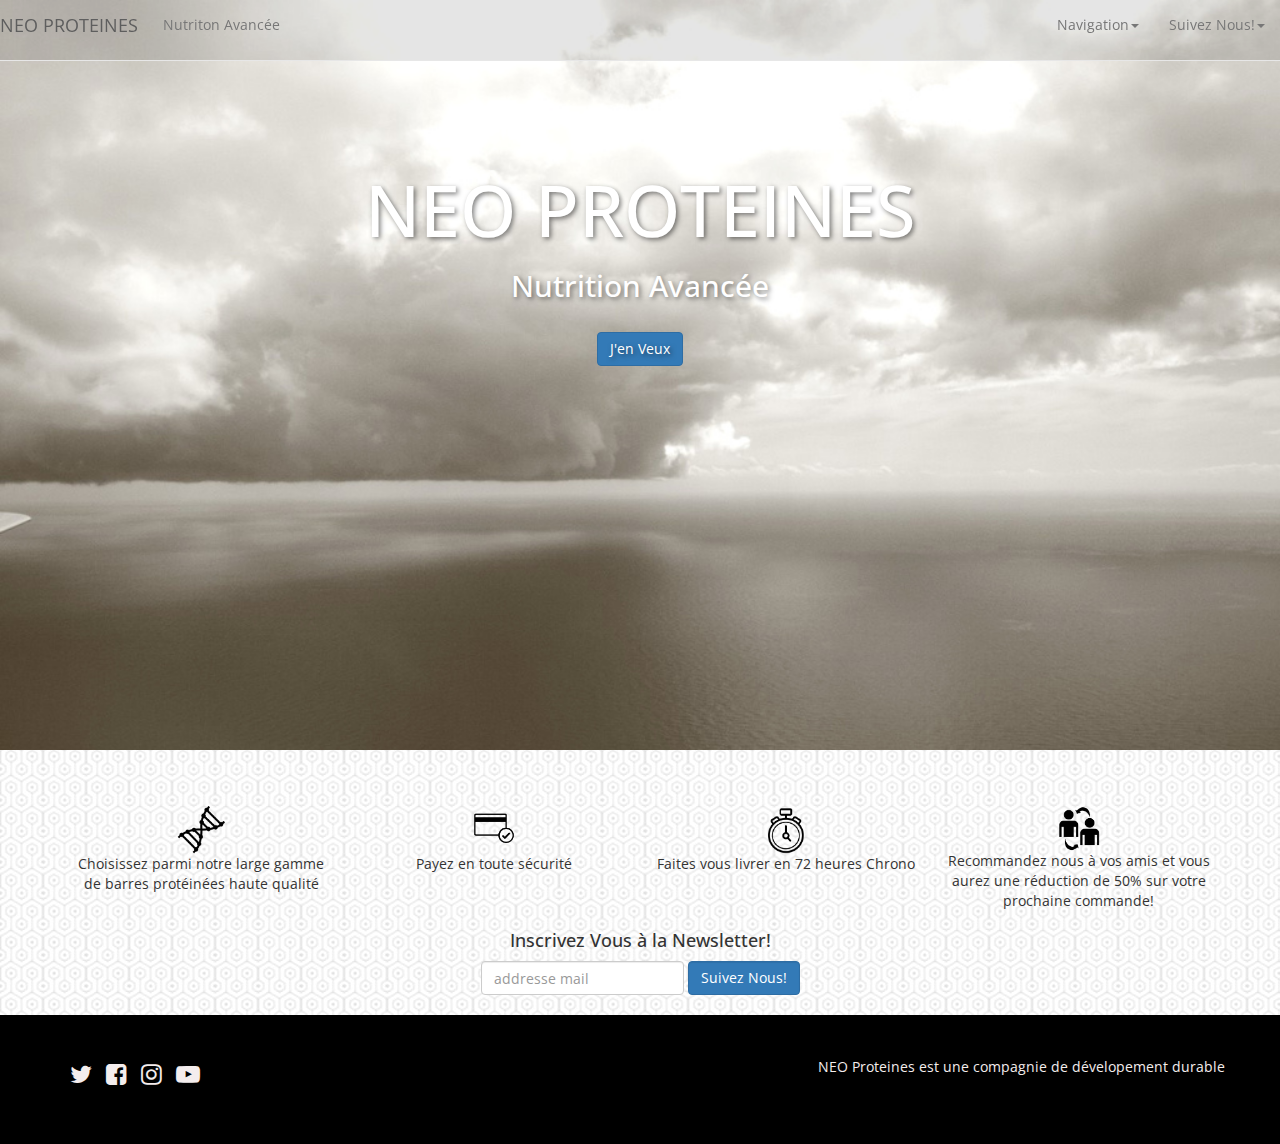
<file: index.html>
<!DOCTYPE html>
<html>
  <head>
    <meta charset="utf-8">
    <meta http-equiv="X-UA-Compatible" content="IE=edge">
    <meta name="viewport" content="width=device-width, initial-scale=1">

    <title>NEO Protéine - Nutrition avancée              </title>

    <link rel="stylesheet" href="https://maxcdn.bootstrapcdn.com/bootstrap/3.2.0/css/bootstrap.min.css">
    <link rel="stylesheet" href="https://maxcdn.bootstrapcdn.com/font-awesome/4.1.0/css/font-awesome.min.css">
    <link href='http://fonts.googleapis.com/css?family=Open+Sans:400,300,700' rel='stylesheet' type='text/css'>
    <link rel="stylesheet" type="text/css" href="css/style.css">

    <!-- HTML5 Shim and Respond.js IE8 support of HTML5 elements and media queries -->
    <!-- Leave those next 4 lines if you care about users using IE8 -->
    <!--[if lt IE 9]>
      <script src="https://oss.maxcdn.com/html5shiv/3.7.2/html5shiv.min.js"></script>
      <script src="https://oss.maxcdn.com/respond/1.4.2/respond.min.js"></script>
    <![endif]-->
  </head>
  <body>
  <nav class="navbar navbar-default navbar-fixed-top navbar-transparent">
  <div class="container-fluid">
    <!-- Brand and toggle get grouped for better mobile display -->
    <div class="navbar-header">
      
      <button type="button" class="navbar-toggle" data-toggle="collapse" data-target="#bs-example-navbar-collapse-1">
            <span class="sr-only">Menu</span>
            <span class="icon-bar"></span>
            <span class="icon-bar"></span>
            <span class="icon-bar"></span>
      </button>

      <ul class="list-inline">
      <li class="navbar-brand"> NEO PROTEINES</li>
      <li class="navbar-text topright"><P>Nutriton Avancée<P></li>
      </ul>
    </div>

    <!-- Collect the nav links, forms, and other content for toggling -->
    <div class="collapse navbar-collapse" id="bs-example-navbar-collapse-1">
      

      <ul class="nav navbar-nav navbar-right">
          <li class="dropdown">
          <a href="#" class="dropdown-toggle" data-toggle="dropdown" role="button" aria-haspopup="true" aria-expanded="false"><span>Navigation<span class="caret"></span></a>
          <ul class="dropdown-menu liens" id="liens">
            
            <li><a href="index.html"><i class="fa fa-home"></i> Home </a></li>
            <li><a href="shop.html"><i class="fa fa-shopping-cart"></i> Shop</a></li>
            <li><a href="checkout.html"><i class="fa fa-credit-card"></i> Check-out</a> </li>
            <li><a href="contact.html"><i class="fa fa-globe"></i> Contact </a></li>
          </ul>

        <li class="dropdown">
          <a href="#" class="dropdown-toggle" data-toggle="dropdown" role="button" aria-haspopup="true" aria-expanded="false"><span>Suivez Nous!<span class="caret"></span></a>
          <ul class="dropdown-menu liens" id="liens">
            <li><a href="http://www.twitter.com/neoproteine"><i class="fa fa-twitter-square"></i> Twitter</a></li>
            <li><a href="http://www.facebook.com/neoproteine"><i class="fa fa-facebook-square"></i> Facebook</a></li>
          </ul>
        </li>
      </ul>
    </div><!-- /.navbar-collapse -->
  </div><!-- /.container-fluid -->
</nav>

<div id="wrapper" class="text-center image.responsive">
  <h1>NEO PROTEINES</h1>
  <h2> Nutrition Avancée </h2>
  <br>
  <a class="btn btn-primary" role="button" href="shop.html">J'en Veux</a> 
<div class="spacer2"></div>
</div>  
<div class="spacer1"></div>

  <div class="container text-center">
    <div class="row">
      <div class="col-xs-12 col-md-6 col-lg-3">
        <img src="images/dna.png" width="48" alt="magazin"> 
        <p>Choisissez parmi notre large gamme de barres protéinées haute qualité</p> 
      </div>
      <div class="col-xs-12 col-md-6 col-lg-3">
        <img src="images/card.png" width="48" alt="payment">
        <p>Payez en toute sécurité</p>
      </div>
      <div class="col-xs-12 col-md-6 col-lg-3">
        <img src="images/chrono.png" width="48" alt="72H chrono">
        <p>Faites vous livrer en 72 heures Chrono</p>
      </div>
      <div class="col-xs-12 col-md-6 col-lg-3">
        <img src="images/chat.png" width="48" alt="Recommendez">
        <p>Recommandez nous à vos amis et vous aurez une réduction de 50% sur votre prochaine commande!</p>
      </div>
    </div>
  </div>
          <div class="vertical-spacer"></div>
          <div class="container">
            <div class="row">
              <div class="col-xs-12 text-center">

                <h4>Inscrivez Vous à la Newsletter!</h4>

                <!-- Begin MailChimp Signup Form -->


<div id="mc_embed_signup">
<form action="http://rgeant.us11.list-manage.com/subscribe/post?u=2e0fa464bfa2faa9287239fa1&amp;id=2bb0814d63" method="post" id="mc-embedded-subscribe-form" name="mc-embedded-subscribe-form" class="validate form-inline" target="_blank" novalidate>
    <div id="mc_embed_signup_scroll">
  
  <input type="email" value="" name="EMAIL" class="email form-control" id="mce-EMAIL" placeholder="addresse mail" required>
    
  <input type="submit" value="Suivez Nous!" name="subscribe" id="mc-embedded-subscribe" class="btn btn-primary form-control">
    </div>
</div>
</form>
</div>

<!--End mc_embed_signup-->
</div>
            </div>
          </div>

          <div class="vertical-spacer" style="height:20px;"></div>


<div id="footer">
<div class="container">
  <div class="row">
      <div class="col-xs-6">
          <ul class="list-inline social">
              <li><a href="https://twitter.com/rod_sky"><i class="fa fa-twitter"></i></a></li>
              <li><a href="http://facebook.com/rodolphe.geant"><i class="fa fa-facebook-square"></i></a></li>
              <li><a href="https://instagram.com/iceme"><i class="fa fa-instagram"></i></a></li>
              <li><a href="https://youtube.com/rodolphe.geant"><i class="fa fa-youtube-play"></i></a></li>
          </ul>
      </div class="col-xs-6">

              <p class="text-right"> NEO Proteines est une compagnie de dévelopement durable </p>
      <div>

      </div>
</div>
</div>

  



  



    <!-- Including Bootstrap JS (with its jQuery dependency) so that dynamic components work -->
    <script src="https://ajax.googleapis.com/ajax/libs/jquery/1.11.1/jquery.min.js"></script>
    <script src="https://maxcdn.bootstrapcdn.com/bootstrap/3.2.0/js/bootstrap.min.js"></script>
  </body>
</html>
</file>
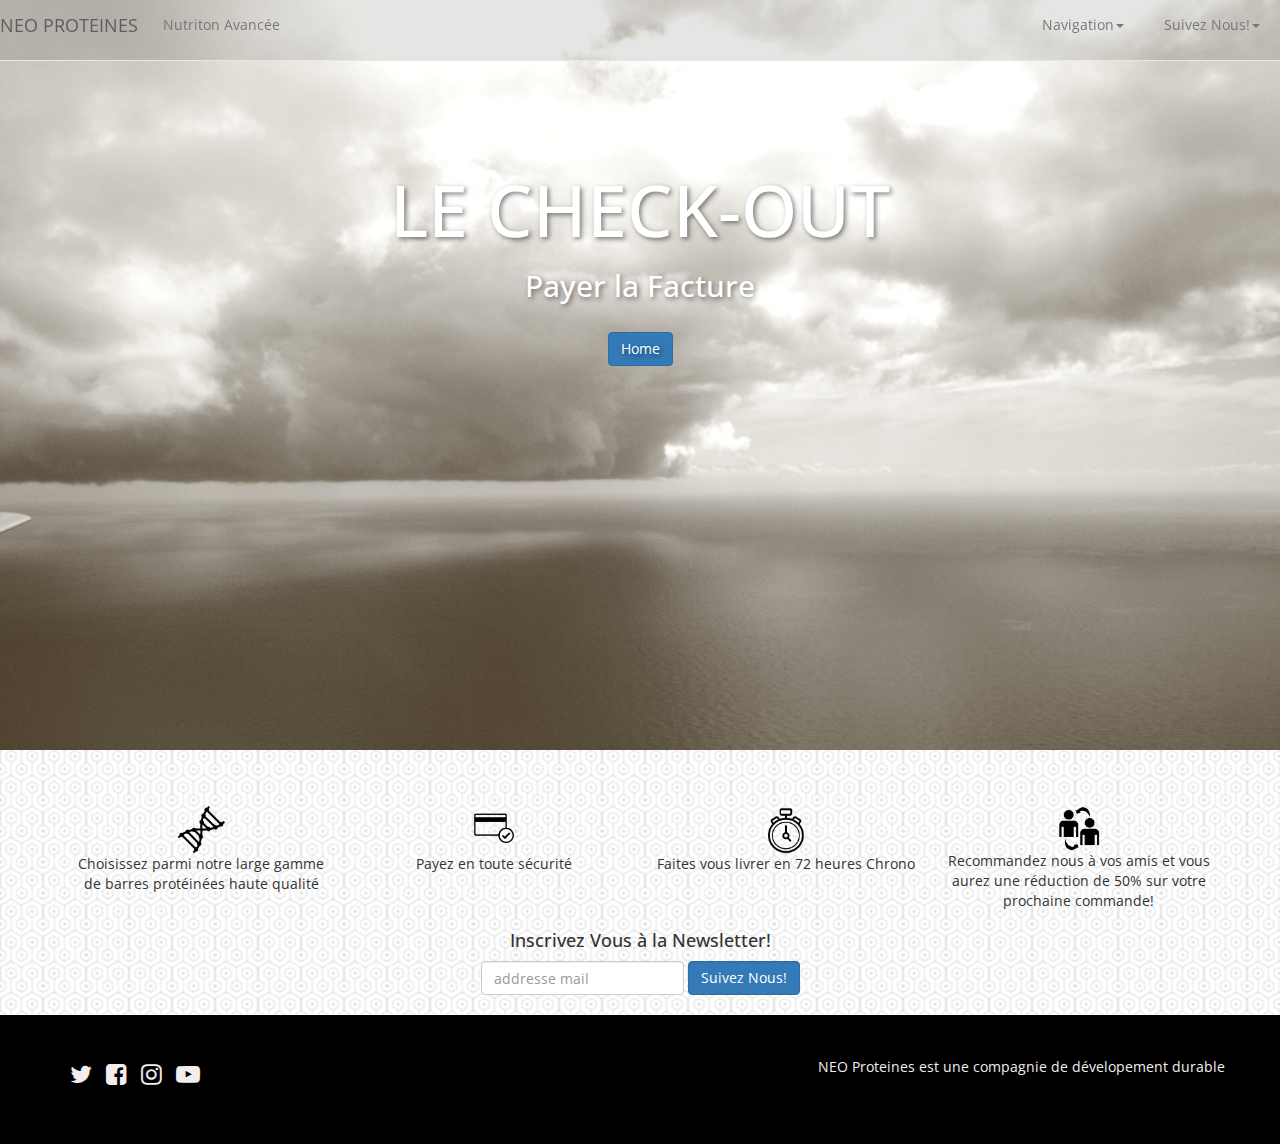
<file: checkout.html>
<!DOCTYPE html>
<html>
  <head>
    <meta charset="utf-8">
    <meta http-equiv="X-UA-Compatible" content="IE=edge">
    <meta name="viewport" content="width=device-width, initial-scale=1">

    <title>NEO Protéine - Nutrition avancée              </title>

    <link rel="stylesheet" href="https://maxcdn.bootstrapcdn.com/bootstrap/3.2.0/css/bootstrap.min.css">
    <link rel="stylesheet" href="https://maxcdn.bootstrapcdn.com/font-awesome/4.1.0/css/font-awesome.min.css">
    <link href='http://fonts.googleapis.com/css?family=Open+Sans:400,300,700' rel='stylesheet' type='text/css'>
    <link rel="stylesheet" type="text/css" href="css/style.css">

    <!-- HTML5 Shim and Respond.js IE8 support of HTML5 elements and media queries -->
    <!-- Leave those next 4 lines if you care about users using IE8 -->
    <!--[if lt IE 9]>
      <script src="https://oss.maxcdn.com/html5shiv/3.7.2/html5shiv.min.js"></script>
      <script src="https://oss.maxcdn.com/respond/1.4.2/respond.min.js"></script>
    <![endif]-->
  </head>
  <body>
  <nav class="navbar navbar-default navbar-fixed-top navbar-transparent">
  <div class="container-fluid">
    <!-- Brand and toggle get grouped for better mobile display -->
    <div class="navbar-header">

      <button type="button" class="navbar-toggle" data-toggle="collapse" data-target="#bs-example-navbar-collapse-1">
            <span class="sr-only">Menu</span>
            <span class="icon-bar"></span>
            <span class="icon-bar"></span>
            <span class="icon-bar"></span>
      </button>
      
      <ul class="list-inline">
      <li class="navbar-brand"> NEO PROTEINES</li>
      <li class="navbar-text topright"><P>Nutriton Avancée<P></li>
      </ul>
    </div>

    <!-- Collect the nav links, forms, and other content for toggling -->
    <div class="collapse navbar-collapse" id="bs-example-navbar-collapse-1">
      

      <ul class="nav navbar-nav navbar-right list-inline">
        <li class="dropdown">
          <a href="#" class="dropdown-toggle" data-toggle="dropdown" role="button" aria-haspopup="true" aria-expanded="false"><span>Navigation<span class="caret"></span></a>
          <ul class="dropdown-menu liens" id="liens">

            <li><a href="index.html"><i class="fa fa-home"></i> Home </a></li>
            <li><a href="shop.html"><i class="fa fa-shopping-cart"></i> Shop</a></li>
            <li><a href="checkout.html"><i class="fa fa-credit-card"></i> Check-out</a> </li>
            <li><a href="contact.html"><i class="fa fa-globe"></i> Contact </a></li>
          </ul>

        <li class="dropdown">
          <a href="#" class="dropdown-toggle" data-toggle="dropdown" role="button" aria-haspopup="true" aria-expanded="false"><span>Suivez Nous!<span class="caret"></span></a>
          <ul class="dropdown-menu liens" id="liens">
            <li><a href="http://www.twitter.com/neoproteine"><i class="fa fa-twitter-square"></i> Twitter</a></li>
            <li><a href="http://www.facebook.com/neoproteine"><i class="fa fa-facebook-square"></i> Facebook</a></li>
          </ul>
        </li>
      </ul>
    </div><!-- /.navbar-collapse -->
  </div><!-- /.container-fluid -->
</nav>

<div id="wrapper" class="text-center">
  <h1>LE CHECK-OUT</h1>
  <h2> Payer la Facture </h2>
  <br>
  <a class="btn btn-primary" role="button" href="index.html">Home</a> 
  <div class="spacer2"></div>
</div>  
<div class="spacer1"></div>

  <div class="container text-center">
    <div class="row">
      <div class="col-xs-12 col-md-6 col-lg-3">
        <img src="images/dna.png" width="48" alt="magazin"> 
        <p>Choisissez parmi notre large gamme de barres protéinées haute qualité</p> 
      </div>
      <div class="col-xs-12 col-md-6 col-lg-3">
        <img src="images/card.png" width="48" alt="payment">
        <p>Payez en toute sécurité</p>
      </div>
      <div class="col-xs-12 col-md-6 col-lg-3">
        <img src="images/chrono.png" width="48" alt="72H chrono">
        <p>Faites vous livrer en 72 heures Chrono</p>
      </div>
      <div class="col-xs-12 col-md-6 col-lg-3">
        <img src="images/chat.png" width="48" alt="Recommendez">
        <p>Recommandez nous à vos amis et vous aurez une réduction de 50% sur votre prochaine commande!</p>
      </div>
    </div>
  </div>

            <div class="vertical-spacer"></div>
          <div class="container">
            <div class="row">
              <div class="col-xs-12 text-center">

                <h4>Inscrivez Vous à la Newsletter!</h4>

                <!-- Begin MailChimp Signup Form -->


<div id="mc_embed_signup">
<form action="http://rgeant.us11.list-manage.com/subscribe/post?u=2e0fa464bfa2faa9287239fa1&amp;id=2bb0814d63" method="post" id="mc-embedded-subscribe-form" name="mc-embedded-subscribe-form" class="validate form-inline" target="_blank" novalidate>
    <div id="mc_embed_signup_scroll">
  
  <input type="email" value="" name="EMAIL" class="email form-control" id="mce-EMAIL" placeholder="addresse mail" required>
    
  <input type="submit" value="Suivez Nous!" name="subscribe" id="mc-embedded-subscribe" class="btn btn-primary form-control"></div>
    </div>
</form>
</div>

<!--End mc_embed_signup-->
</div>
            </div>
          </div>

          <div class="vertical-spacer" style="height:20px;"></div>




<div id="footer">
<div class="container">
  <div class="row">
      <div class="col-xs-6">
          <ul class="list-inline social">
              <li><a href="https://twitter.com/rod_sky"><i class="fa fa-twitter"></i></a></li>
              <li><a href="http://facebook.com/rodolphe.geant"><i class="fa fa-facebook-square"></i></a></li>
              <li><a href="https://instagram.com/iceme"><i class="fa fa-instagram"></i></a></li>
              <li><a href="https://youtube.com/rodolphe.geant"><i class="fa fa-youtube-play"></i></a></li>
          </ul>
      </div class="col-xs-6">

              <p class="text-right"> NEO Proteines est une compagnie de dévelopement durable </p>
      <div>

      </div>
</div>
</div>

  



  



    <!-- Including Bootstrap JS (with its jQuery dependency) so that dynamic components work -->
    <script src="https://ajax.googleapis.com/ajax/libs/jquery/1.11.1/jquery.min.js"></script>
    <script src="https://maxcdn.bootstrapcdn.com/bootstrap/3.2.0/js/bootstrap.min.js"></script>
  </body>
</html>
</file>
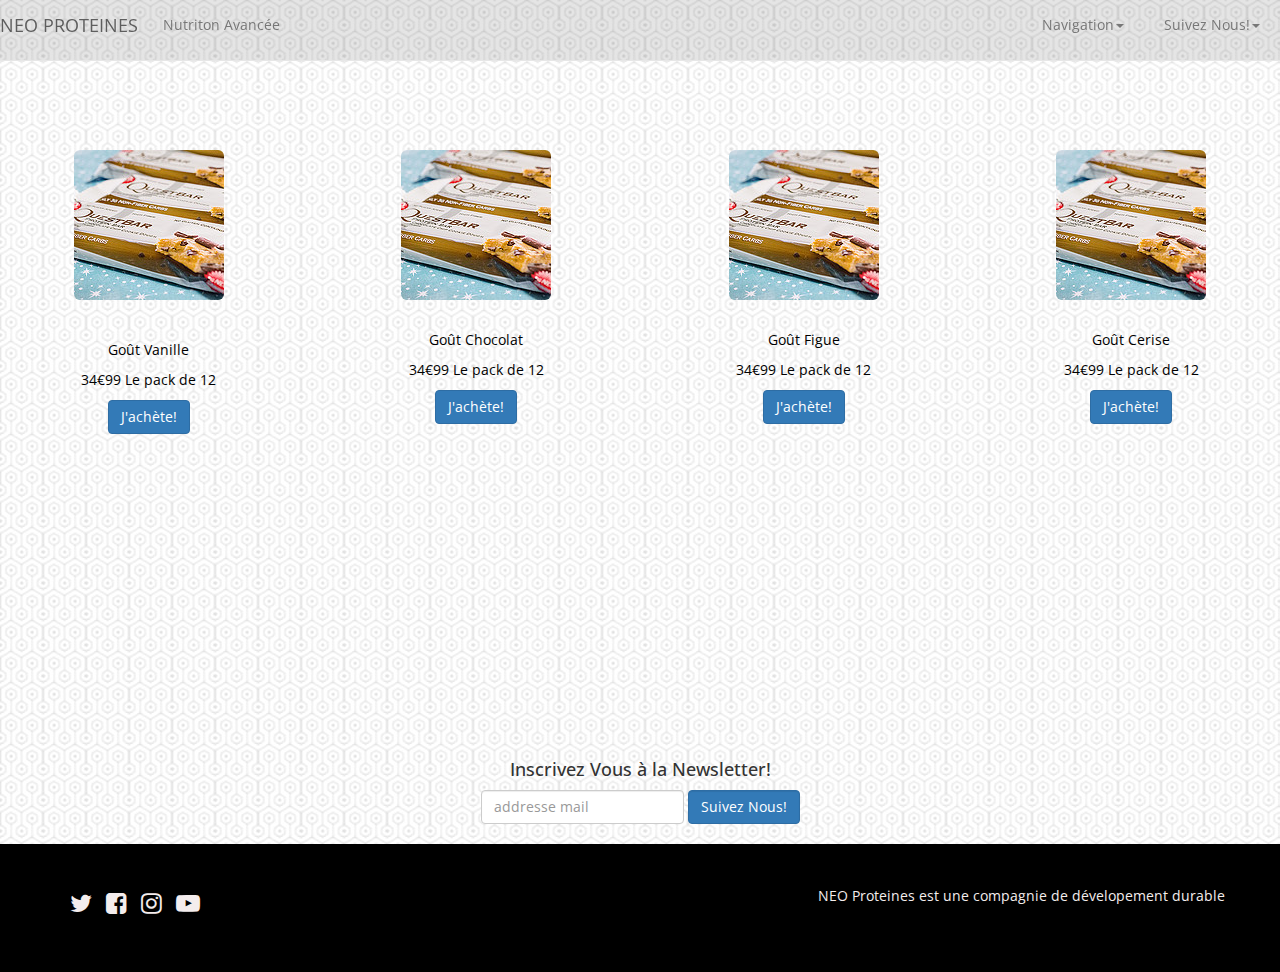
<file: shop.html>
<!DOCTYPE html>
<html>
  <head>
    <meta charset="utf-8">
    <meta http-equiv="X-UA-Compatible" content="IE=edge">
    <meta name="viewport" content="width=device-width, initial-scale=1">

    <title>NEO Protéine - Nutrition avancée              </title>

    <link rel="stylesheet" href="https://maxcdn.bootstrapcdn.com/bootstrap/3.2.0/css/bootstrap.min.css">
    <link rel="stylesheet" href="https://maxcdn.bootstrapcdn.com/font-awesome/4.1.0/css/font-awesome.min.css">
    <link href='http://fonts.googleapis.com/css?family=Open+Sans:400,300,700' rel='stylesheet' type='text/css'>
    <link rel="stylesheet" type="text/css" href="css/style.css">

    <!-- HTML5 Shim and Respond.js IE8 support of HTML5 elements and media queries -->
    <!-- Leave those next 4 lines if you care about users using IE8 -->
    <!--[if lt IE 9]>
      <script src="https://oss.maxcdn.com/html5shiv/3.7.2/html5shiv.min.js"></script>
      <script src="https://oss.maxcdn.com/respond/1.4.2/respond.min.js"></script>
    <![endif]-->
  </head>
  <body>
  <body>
  <nav class="navbar navbar-default navbar-fixed-top navbar-transparent">
  <div class="container-fluid">
    <!-- Brand and toggle get grouped for better mobile display -->
    <div class="navbar-header">

      <button type="button" class="navbar-toggle" data-toggle="collapse" data-target="#bs-example-navbar-collapse-1">
            <span class="sr-only">Menu</span>
            <span class="icon-bar"></span>
            <span class="icon-bar"></span>
            <span class="icon-bar"></span>
      </button>

      <ul class="list-inline">
      <li class="navbar-brand"> NEO PROTEINES</li>
      <li class="navbar-text topright"><P>Nutriton Avancée<P></li>
      </ul>
    </div>

    <!-- Collect the nav links, forms, and other content for toggling -->
    <div class="collapse navbar-collapse" id="bs-example-navbar-collapse-1">
      

      <ul class="nav navbar-nav navbar-right list-inline">
        <li class="dropdown">
          <a href="#" class="dropdown-toggle" data-toggle="dropdown" role="button" aria-haspopup="true" aria-expanded="false"><span>Navigation<span class="caret"></span></a>
          <ul class="dropdown-menu liens" id="liens">
            
            <li><a href="index.html"><i class="fa fa-home"></i> Home </a></li>
            <li><a href="shop.html"><i class="fa fa-shopping-cart"></i> Shop</a></li>
            <li><a href="checkout.html"><i class="fa fa-credit-card"></i> Check-out</a> </li>
            <li><a href="contact.html"><i class="fa fa-globe"></i> Contact </a></li>
          </ul>

       
        <li class="dropdown">
          <a href="#" class="dropdown-toggle" data-toggle="dropdown" role="button" aria-haspopup="true" aria-expanded="false"><span>Suivez Nous!<span class="caret"></span></a>
          <ul class="dropdown-menu liens" id="liens">
            <li><a href="http://www.twitter.com/neoproteine"><i class="fa fa-twitter-square"></i> Twitter</a></li>
            <li><a href="http://www.facebook.com/neoproteine"><i class="fa fa-facebook-square"></i> Facebook</a></li>

          </ul>
        </li>
      </ul>
    </div><!-- /.navbar-collapse -->
  </div><!-- /.container-fluid -->
</nav>


<div id="wrappershop" class="text-center">
  <!--  -->
    <div class="vertical-spacer" style="height:100px;"></div>
    <div class="row shop-attribute">
      
      <div class="col-xs-12 col-md-6 col-lg-3">
        <img src="images/bar.jpg" alt="bar" class="img-rounded">
        <div class="vertical-spacer" style="height:40px;"></div> 
        <p>Goût Vanille</p>
        <p>34€99 Le pack de 12</p>
        <button type="button" class="btn btn-primary" data-toggle="modal" data-target="#myModal">J'achète!</button>
        <div class="vertical-spacer" style="height:30px;"></div>
       
      </div>

     <!-- Modal -->
<div class="modal fade" id="myModal" tabindex="-1" role="dialog" aria-labelledby="myModalLabel">
  <div class="modal-dialog" role="document">
    <div class="modal-content">
      <div class="modal-header">
        <button type="button" class="close" data-dismiss="modal" aria-label="Close"><span aria-hidden="true">&times;</span></button>
        <h4 class="modal-title" id="myModalLabel">J'achète!</h4>
      </div>
      <div class="modal-body">
<div id="wufoo-x1z0dr6r151o525">
Fill out my <a href="https://rodolphe85.wufoo.com/forms/x1z0dr6r151o525">online form</a>.
</div>
<div id="wuf-adv" style="font-family:inherit;font-size: small;color:#a7a7a7;text-align:center;display:block;">The easy to use <a href="http://www.wufoo.com/form-builder/">Wufoo form builder</a> helps you make forms easy, fast, and fun.</div>
<script type="text/javascript">var x1z0dr6r151o525;(function(d, t) {
var s = d.createElement(t), options = {
'userName':'rodolphe85',
'formHash':'x1z0dr6r151o525',
'autoResize':true,
'height':'712',
'async':true,
'host':'wufoo.com',
'header':'show',
'ssl':true};
s.src = ('https:' == d.location.protocol ? 'https://' : 'http://') + 'www.wufoo.com/scripts/embed/form.js';
s.onload = s.onreadystatechange = function() {
var rs = this.readyState; if (rs) if (rs != 'complete') if (rs != 'loaded') return;
try { x1z0dr6r151o525 = new WufooForm();x1z0dr6r151o525.initialize(options);x1z0dr6r151o525.display(); } catch (e) {}};
var scr = d.getElementsByTagName(t)[0], par = scr.parentNode; par.insertBefore(s, scr);
})(document, 'script');</script>





      </div>

     
    </div>
  </div>
</div>

      <div class="col-xs-12 col-md-6 col-lg-3">
        <img src="images/bar.jpg" alt="bar" class="img-rounded">
        <div class="vertical-spacer" style="height:30px;"></div> 
        <p>Goût Chocolat</p>
        <p>34€99 Le pack de 12</p>
        <button type="button" class="btn btn-primary" data-toggle="modal" data-target="#myModal">J'achète!</button>
        <div class="vertical-spacer" style="height:40px;"></div>
      </div>

     <!-- Modal -->
<div class="modal fade" id="myModal" tabindex="-1" role="dialog" aria-labelledby="myModalLabel">
  <div class="modal-dialog" role="document">
    <div class="modal-content">
      <div class="modal-header">
        <button type="button" class="close" data-dismiss="modal" aria-label="Close"><span aria-hidden="true">&times;</span></button>
        <h4 class="modal-title" id="myModalLabel">J'achète!</h4>
      </div>
      <div class="modal-body">

<div id="wufoo-x1z0dr6r151o525">
Fill out my <a href="https://rodolphe85.wufoo.com/forms/x1z0dr6r151o525">online form</a>.
</div>
<div id="wuf-adv" style="font-family:inherit;font-size: small;color:#a7a7a7;text-align:center;display:block;">The easy to use <a href="http://www.wufoo.com/form-builder/">Wufoo form builder</a> helps you make forms easy, fast, and fun.</div>
<script type="text/javascript">var x1z0dr6r151o525;(function(d, t) {
var s = d.createElement(t), options = {
'userName':'rodolphe85',
'formHash':'x1z0dr6r151o525',
'autoResize':true,
'height':'712',
'async':true,
'host':'wufoo.com',
'header':'show',
'ssl':true};
s.src = ('https:' == d.location.protocol ? 'https://' : 'http://') + 'www.wufoo.com/scripts/embed/form.js';
s.onload = s.onreadystatechange = function() {
var rs = this.readyState; if (rs) if (rs != 'complete') if (rs != 'loaded') return;
try { x1z0dr6r151o525 = new WufooForm();x1z0dr6r151o525.initialize(options);x1z0dr6r151o525.display(); } catch (e) {}};
var scr = d.getElementsByTagName(t)[0], par = scr.parentNode; par.insertBefore(s, scr);
})(document, 'script');</script>






      </div>

     
    </div>
  </div>
</div>


      <div class="col-xs-12 col-md-6 col-lg-3">
        <img src="images/bar.jpg" alt="bar" class="img-rounded">
        <div class="vertical-spacer" style="height:30px;"></div> 
        <p>Goût Figue</p>
        <p>34€99 Le pack de 12</p>
        <button type="button" class="btn btn-primary" data-toggle="modal" data-target="#myModal">J'achète!</button>
        <div class="vertical-spacer" style="height:40px;"></div>
      </div>
    <!-- Modal -->
<div class="modal fade" id="myModal" tabindex="-1" role="dialog" aria-labelledby="myModalLabel">
  <div class="modal-dialog" role="document">
    <div class="modal-content">
      <div class="modal-header">
        <button type="button" class="close" data-dismiss="modal" aria-label="Close"><span aria-hidden="true">&times;</span></button>
        <h4 class="modal-title" id="myModalLabel">J'achète!</h4>
      </div>
      <div class="modal-body">

<div id="wufoo-x1z0dr6r151o525">
Fill out my <a href="https://rodolphe85.wufoo.com/forms/x1z0dr6r151o525">online form</a>.
</div>
<div id="wuf-adv" style="font-family:inherit;font-size: small;color:#a7a7a7;text-align:center;display:block;">The easy to use <a href="http://www.wufoo.com/form-builder/">Wufoo form builder</a> helps you make forms easy, fast, and fun.</div>
<script type="text/javascript">var x1z0dr6r151o525;(function(d, t) {
var s = d.createElement(t), options = {
'userName':'rodolphe85',
'formHash':'x1z0dr6r151o525',
'autoResize':true,
'height':'712',
'async':true,
'host':'wufoo.com',
'header':'show',
'ssl':true};
s.src = ('https:' == d.location.protocol ? 'https://' : 'http://') + 'www.wufoo.com/scripts/embed/form.js';
s.onload = s.onreadystatechange = function() {
var rs = this.readyState; if (rs) if (rs != 'complete') if (rs != 'loaded') return;
try { x1z0dr6r151o525 = new WufooForm();x1z0dr6r151o525.initialize(options);x1z0dr6r151o525.display(); } catch (e) {}};
var scr = d.getElementsByTagName(t)[0], par = scr.parentNode; par.insertBefore(s, scr);
})(document, 'script');</script>






      </div>

     
    </div>
  </div>
</div>


      <div class="col-xs-12 col-md-6 col-lg-3">
        <img src="images/bar.jpg" alt="bar" class="img-rounded">
        <div class="vertical-spacer" style="height:30px;"></div> 
        <p>Goût Cerise</p>
        <p>34€99 Le pack de 12</p>
        <button type="button" class="btn btn-primary" data-toggle="modal" data-target="#myModal">J'achète!</button>
        <div class="vertical-spacer" style="height:40px;"></div>
      <div class="spacershopbottom"></div>  
      </div>

 <!-- Modal -->
<div class="modal fade" id="myModal" tabindex="-1" role="dialog" aria-labelledby="myModalLabel">
  <div class="modal-dialog" role="document">
    <div class="modal-content">
      <div class="modal-header">
        <button type="button" class="close" data-dismiss="modal" aria-label="Close"><span aria-hidden="true">&times;</span></button>
        <h4 class="modal-title" id="myModalLabel">J'achète!</h4>
      </div>
      <div class="modal-body">

<div id="wufoo-x1z0dr6r151o525">
Fill out my <a href="https://rodolphe85.wufoo.com/forms/x1z0dr6r151o525">online form</a>.
</div>
<div id="wuf-adv" style="font-family:inherit;font-size: small;color:#a7a7a7;text-align:center;display:block;">The easy to use <a href="http://www.wufoo.com/form-builder/">Wufoo form builder</a> helps you make forms easy, fast, and fun.</div>
<script type="text/javascript">var x1z0dr6r151o525;(function(d, t) {
var s = d.createElement(t), options = {
'userName':'rodolphe85',
'formHash':'x1z0dr6r151o525',
'autoResize':true,
'height':'712',
'async':true,
'host':'wufoo.com',
'header':'show',
'ssl':true};
s.src = ('https:' == d.location.protocol ? 'https://' : 'http://') + 'www.wufoo.com/scripts/embed/form.js';
s.onload = s.onreadystatechange = function() {
var rs = this.readyState; if (rs) if (rs != 'complete') if (rs != 'loaded') return;
try { x1z0dr6r151o525 = new WufooForm();x1z0dr6r151o525.initialize(options);x1z0dr6r151o525.display(); } catch (e) {}};
var scr = d.getElementsByTagName(t)[0], par = scr.parentNode; par.insertBefore(s, scr);
})(document, 'script');</script>






      </div>

     
    </div>
  </div>


 
      </div>



      
        <div class="spacer2"></div>
      </div>
  </div>
</div> 

          <div class="vertical-spacer"></div>
          <div class="container">
            <div class="row">
              <div class="col-xs-12 text-center">

                <h4>Inscrivez Vous à la Newsletter!</h4>

                <!-- Begin MailChimp Signup Form -->


<div id="mc_embed_signup">
<form action="http://rgeant.us11.list-manage.com/subscribe/post?u=2e0fa464bfa2faa9287239fa1&amp;id=2bb0814d63" method="post" id="mc-embedded-subscribe-form" name="mc-embedded-subscribe-form" class="validate form-inline" target="_blank" novalidate>
    <div id="mc_embed_signup_scroll">
  
  <input type="email" value="" name="EMAIL" class="email form-control" id="mce-EMAIL" placeholder="addresse mail" required>
    
  <input type="submit" value="Suivez Nous!" name="subscribe" id="mc-embedded-subscribe" class="btn btn-primary form-control">
    </div>
</div>
</form>
</div>

<!--End mc_embed_signup-->
</div>
            </div>
          </div>

 <div class="vertical-spacer" style="height:20px;"></div>

  




<div id="footer">
<div class="container">
  <div class="row">
      <div class="col-xs-6">
          <ul class="list-inline social">
              <li><a href="https://twitter.com/rod_sky"><i class="fa fa-twitter"></i></a></li>
              <li><a href="http://facebook.com/rodolphe.geant"><i class="fa fa-facebook-square"></i></a></li>
              <li><a href="https://instagram.com/iceme"><i class="fa fa-instagram"></i></a></li>
              <li><a href="https://youtube.com/rodolphe.geant"><i class="fa fa-youtube-play"></i></a></li>
          </ul>
      </div class="col-xs-6">

              <p class="text-right"> NEO Proteines est une compagnie de dévelopement durable </p>
      <div>

      </div>
</div>
</div>

  



  



    <!-- Including Bootstrap JS (with its jQuery dependency) so that dynamic components work -->
    <script src="https://ajax.googleapis.com/ajax/libs/jquery/1.11.1/jquery.min.js"></script>
    <script src="https://maxcdn.bootstrapcdn.com/bootstrap/3.2.0/js/bootstrap.min.js"></script>
  </body>
</html>
</file>
<file: css/style.css>
body{
	background-image: url("../images/grid.jpg");
	font-family: "open sans";
}

.navbar-transparent {
    background-color: rgba(0, 0, 0, 0.1);
}

#footer{
	background-color: black;
	color: #f4eded;
	padding-top: 3em;
	padding-bottom: 3em;

}

#footer a {

	color: #f4eded;
}

#footer a:hover{

	color: #337AB7;
	text-decoration: none;
}

#liens a:hover{
    color: #337AB7;
	text-decoration: none;
}
.social a{
	font-size: 24px;
}

.spacer1{
	padding-top: 4em;
}

.spacer2{
	padding-bottom: 2em;
}



.spacershopbottom{
	padding-bottom: 2em;
}

#wrapper{
	padding-top: 150px;
	background-image: url("../images/background/clouds.jpg");
	height: 750px;
	/*background-repeat: no-repeat; */
	background-size: cover;
	color: white;
	text-shadow: 2px 2px 5px rgba(0,0,0, 0.5);

}

#wrapper h1{
	font-size: 72px;
}

#wrappershop{
	padding-top: 50px;
	height: 750px;
	background-repeat: no-repeat;
	background-size: cover;
	color: black;
	text-shadow: 2px 2px 5px rgba(255,255,255, 0.5);

}

#wrappercontact{
	padding-top: 150px;
	background-image: url("../images/background/clouds.jpg");
	height: 750px;
	/*background-repeat: no-repeat; */
	background-size: cover;
	color: black;
	text-shadow: 2px 2px 5px rgba(255,255,255, 0.9);

.shop-attribute{
	background-color: rgba(0,0,0,0.5);
	border-radius: 20px;
}
.navbar-transparent{
	background-color: rgba(0, 0, 0, 0.5);
}

.list-inline{
	margin-left: +10px;
}

.navbar-transparent .navbar-brand,
.navbar-transparent .navbar-nav > li > a {
  color: #eeeeee;
  line-height: 50px;
}

.navbar-transparent .navbar-nav > li > a:hover,
.navbar-transparent .navbar-nav > li > a:active,
.navbar-transparent .navbar-nav > li > a:focus,
.navbar-transparent .navbar-nav  > a,
.navbar-transparent .navbar-nav  > a:hover,
.navbar-transparent .navbar-nav  > a:focus {
  color:#337AB7;
  background-color: rgba(0, 0, 0, 0.3);
}

.navbar-transparent .navbar-brand:hover,
.navbar-transparent .navbar-brand:active,
.navbar-transparent .navbar-brand:focus {
  color: white;
}

.topright p {
	color: white;
	margin-top: 16px;
}

#products {
	padding-top: 100px;
}
</file>
